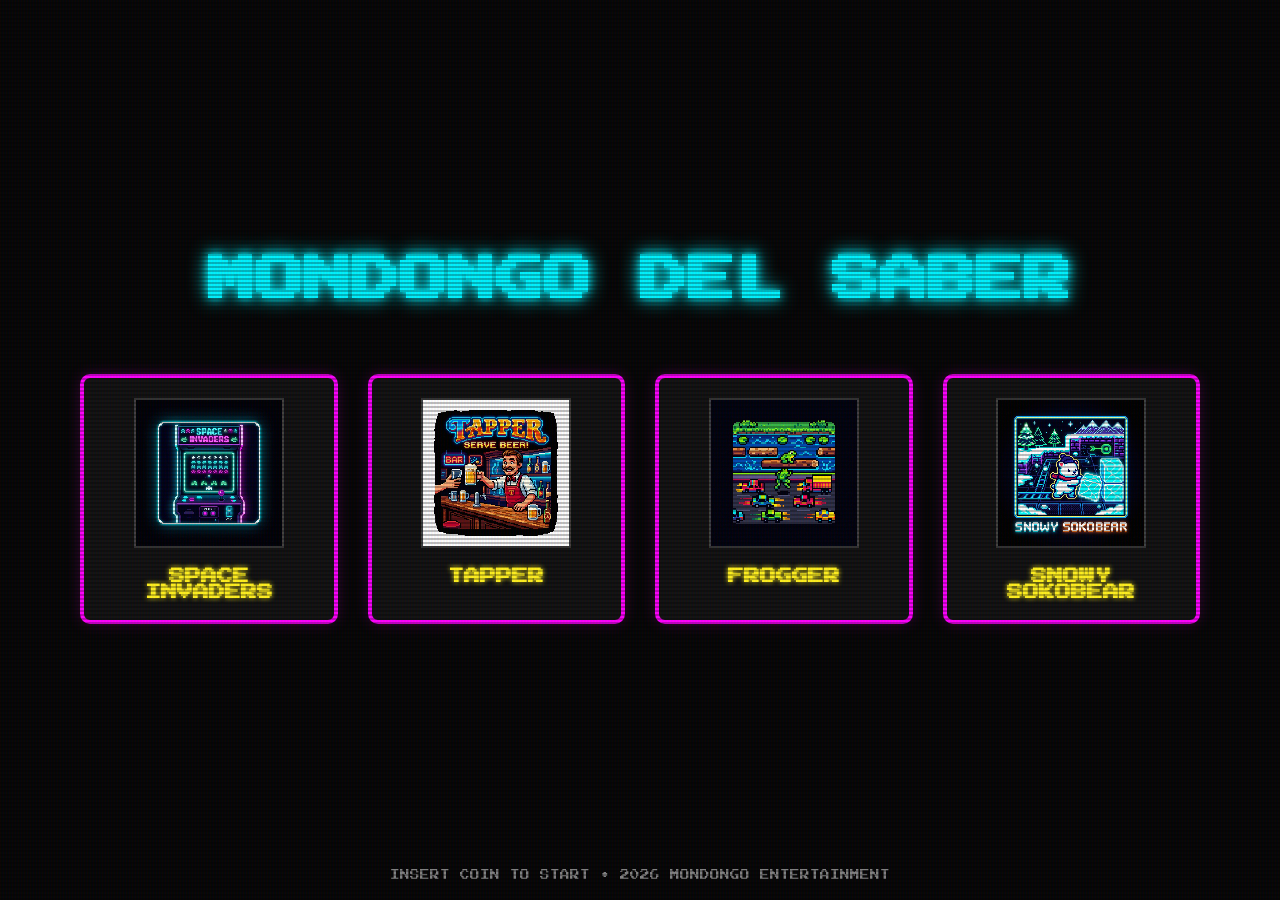
<file: index.html>
<!DOCTYPE html>
<html lang="es">

<head>
    <meta charset="UTF-8">
    <meta name="viewport" content="width=device-width, initial-scale=1.0">
    <title>Mondongo del Saber - Retro Arcade</title>
    <link rel="stylesheet" href="style.css">
    <meta name="description"
        content="Bienvenido a Mondongo del Saber, la colección definitiva de juegos retro arcade: Space Invaders, Tapper, Frogger y Snowy Sokobear.">
</head>

<body class="crt">
    <div class="scanline"></div>

    <main class="container">
        <h1>MONDONGO DEL SABER</h1>

        <div class="game-grid">
            <a href="Space_Invaders/index.html" class="game-card" id="game-space-invaders">
                <img src="assets/space_invaders.png" alt="Icono de Space Invaders">
                <h2>SPACE INVADERS</h2>
            </a>

            <a href="Tapper/index.html" class="game-card" id="game-tapper">
                <img src="assets/tapper.png" alt="Icono de Tapper">
                <h2>TAPPER</h2>
            </a>

            <a href="Frogger/index.html" class="game-card" id="game-frogger">
                <img src="assets/frogger.png" alt="Icono de Frogger">
                <h2>FROGGER</h2>
            </a>

            <a href="Snowy_Sokobear/index.html" class="game-card" id="game-sokobear">
                <img src="assets/sokobear.png" alt="Icono de Snowy Sokobear">
                <h2>SNOWY SOKOBEAR</h2>
            </a>
        </div>
    </main>

    <footer class="footer">
        <p>INSERT COIN TO START • 2026 MONDONGO ENTERTAINMENT</p>
    </footer>

    <script>
        // Subtle interaction: play sound on hover if we had one
        const cards = document.querySelectorAll('.game-card');
        cards.forEach(card => {
            card.addEventListener('mouseenter', () => {
                console.log('Hovering over ' + card.id);
            });
        });
    </script>
</body>

</html>
</file>
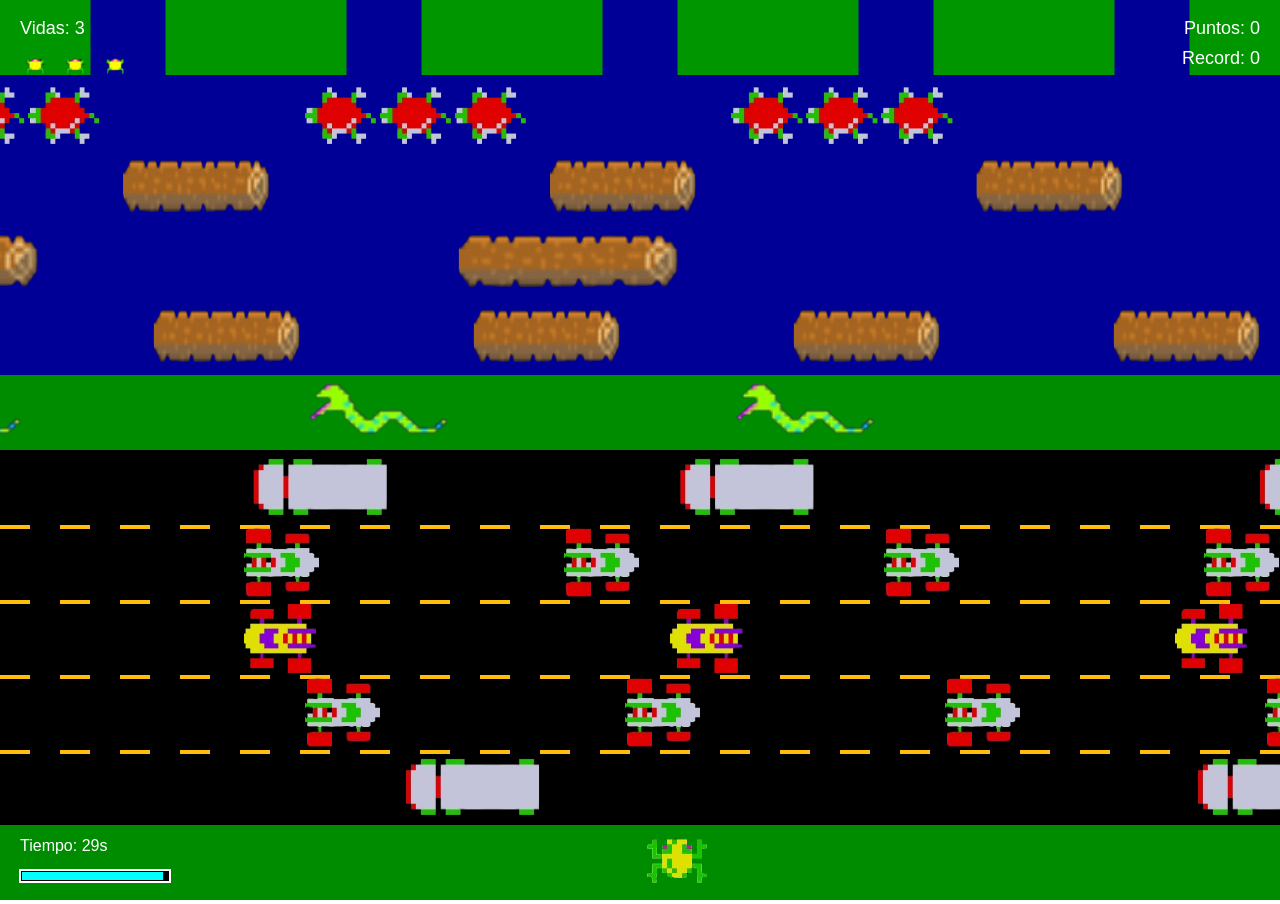
<file: Frogger/index.html>
<!DOCTYPE html>
<html>
<head>
  <meta charset="utf-8">
  <meta name="viewport" content="width=device-width, initial-scale=1.0">

  <!-- PLEASE NO CHANGES BELOW THIS LINE (UNTIL I SAY SO) -->
  <script language="javascript" type="text/javascript" src="libraries/p5.min.js"></script>
  <script language="javascript" type="text/javascript" src="libraries/p5.sound.min.js"></script>
  <script language="javascript" type="text/javascript" src="car.js"></script>
  <script language="javascript" type="text/javascript" src="frog.js"></script>
  <script language="javascript" type="text/javascript" src="snake.js"></script>
  <script language="javascript" type="text/javascript" src="trunk.js"></script>
  <script language="javascript" type="text/javascript" src="turtle.js"></script>
  <script language="javascript" type="text/javascript" src="frogger.js"></script>
  <!-- OK, YOU CAN MAKE CHANGES BELOW THIS LINE AGAIN -->

  <style>
    body {
      padding: 0;
      margin: 0;
    }
  </style>
</head>

<body>
</body>
</html>
</file>
<file: style.css>
@import url('https://fonts.googleapis.com/css2?family=Press+Start+2P&display=swap');

:root {
    --bg-color: #050505;
    --neon-cyan: #00f3ff;
    --neon-pink: #ff00ff;
    --neon-green: #00ff41;
    --neon-yellow: #fff01f;
    --text-color: #fff;
    --font-arcade: 'Press Start 2P', cursive;
}

* {
    margin: 0;
    padding: 0;
    box-sizing: border-box;
}

body {
    background-color: var(--bg-color);
    color: var(--text-color);
    font-family: var(--font-arcade);
    overflow: hidden;
    height: 100vh;
    display: flex;
    flex-direction: column;
    align-items: center;
    justify-content: center;
    position: relative;
}

/* CRT Effect Overlay */
.crt::before {
    content: " ";
    display: block;
    position: absolute;
    top: 0;
    left: 0;
    bottom: 0;
    right: 0;
    background: linear-gradient(rgba(18, 16, 16, 0) 50%, rgba(0, 0, 0, 0.25) 50%), linear-gradient(90deg, rgba(255, 0, 0, 0.06), rgba(0, 255, 0, 0.02), rgba(0, 0, 255, 0.06));
    z-index: 10;
    background-size: 100% 4px, 3px 100%;
    pointer-events: none;
}

.crt::after {
    content: " ";
    display: block;
    position: absolute;
    top: 0;
    left: 0;
    bottom: 0;
    right: 0;
    background: rgba(18, 16, 16, 0.1);
    opacity: 0;
    z-index: 10;
    pointer-events: none;
    animation: flicker 0.15s infinite;
}

@keyframes flicker {
    0% { opacity: 0.27861; }
    5% { opacity: 0.34769; }
    10% { opacity: 0.23604; }
    15% { opacity: 0.90626; }
    20% { opacity: 0.18128; }
    25% { opacity: 0.83891; }
    30% { opacity: 0.65583; }
    35% { opacity: 0.67807; }
    40% { opacity: 0.26559; }
    45% { opacity: 0.84693; }
    50% { opacity: 0.96019; }
    55% { opacity: 0.08594; }
    60% { opacity: 0.20313; }
    65% { opacity: 0.71988; }
    70% { opacity: 0.53455; }
    75% { opacity: 0.37288; }
    80% { opacity: 0.71428; }
    85% { opacity: 0.70419; }
    90% { opacity: 0.7003; }
    95% { opacity: 0.36108; }
    100% { opacity: 0.24387; }
}

.container {
    z-index: 1;
    text-align: center;
    width: 100%;
    max-width: 1200px;
    padding: 20px;
}

h1 {
    font-size: 3rem;
    margin-bottom: 50px;
    color: var(--neon-cyan);
    text-shadow: 0 0 10px var(--neon-cyan), 0 0 20px var(--neon-cyan);
    animation: glitch 1s linear infinite;
}

@keyframes glitch {
    2%, 64% { transform: translate(2px, 0) skew(0deg); }
    4%, 60% { transform: translate(-2px, 0) skew(0deg); }
    62% { transform: translate(0, 0) skew(5deg); }
}

.game-grid {
    display: grid;
    grid-template-columns: repeat(auto-fit, minmax(250px, 1fr));
    gap: 30px;
    padding: 20px;
}

.game-card {
    background: rgba(255, 255, 255, 0.05);
    border: 4px solid var(--neon-pink);
    border-radius: 10px;
    padding: 20px;
    transition: all 0.3s ease;
    cursor: pointer;
    text-decoration: none;
    color: inherit;
    display: flex;
    flex-direction: column;
    align-items: center;
    box-shadow: 0 0 15px rgba(255, 0, 255, 0.2);
}

.game-card:hover {
    transform: scale(1.05);
    background: rgba(255, 255, 255, 0.1);
    box-shadow: 0 0 30px var(--neon-pink), inset 0 0 15px var(--neon-pink);
    border-color: #fff;
}

.game-card img {
    width: 150px;
    height: 150px;
    margin-bottom: 20px;
    image-rendering: pixelated;
    border: 2px solid rgba(255, 255, 255, 0.2);
}

.game-card h2 {
    font-size: 1rem;
    color: var(--neon-yellow);
    text-shadow: 0 0 5px var(--neon-yellow);
}

.footer {
    position: absolute;
    bottom: 20px;
    font-size: 0.6rem;
    color: rgba(255, 255, 255, 0.5);
}

/* Scanline animation */
.scanline {
    width: 100%;
    height: 100px;
    z-index: 11;
    background: linear-gradient(0deg, rgba(0, 0, 0, 0) 0%, rgba(255, 255, 255, 0.2) 50%, rgba(0, 0, 0, 0) 100%);
    opacity: 0.1;
    position: absolute;
    bottom: 100%;
    animation: scanline 10s linear infinite;
}

@keyframes scanline {
    0% { bottom: 100%; }
    80% { bottom: 100%; }
    100% { bottom: -100px; }
}
</file>
